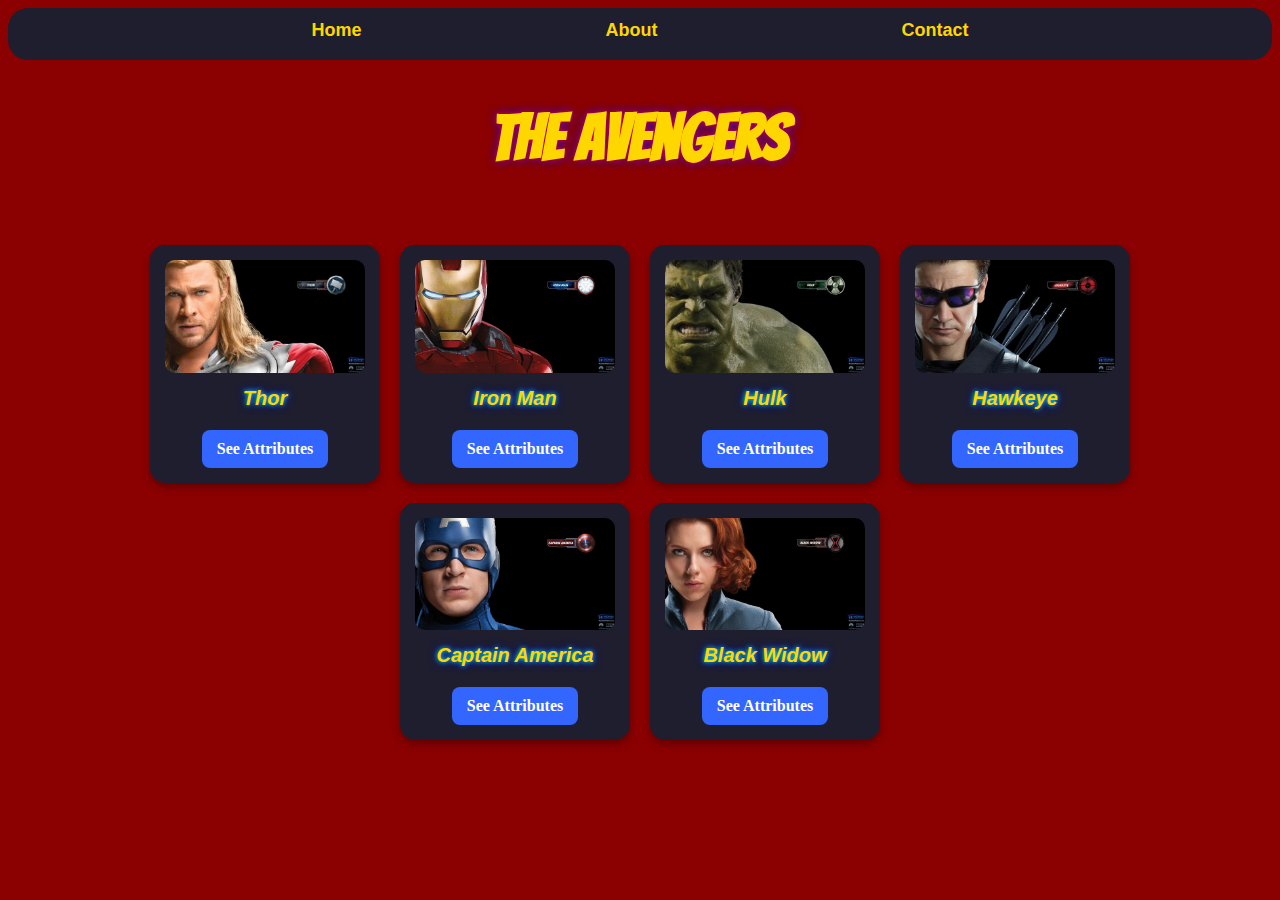
<file: index.html>
<!DOCTYPE html>
<html lang="en">
    <head>
        <link rel="stylesheet" href="style.css">
        <link href="https://fonts.googleapis.com/css2?family=Bangers&display=swap" rel="stylesheet">
        
    </head>
    <body>
        
        <div id="menu">
            <a href="index.html">Home</a>
            <a href="about.html">About</a>
            <a href="contact.html">Contact</a>
        </div>
        <h1> The Avengers</h1> 
    
    <div class="gallery">
        <div class="card">
            <img src="images/avengers_01.jpg" alt="Thor">
            <h2>Thor</h2>
            <a href="avenger-1.html" class="btn">See Attributes</a>
        </div>

        <div class="card">
            <img src="images/avengers_02.jpg" alt="Iron Man">
            <h2>Iron Man</h2>
            <a href="avenger-2.html" class="btn">See Attributes</a>
        </div>

        <div class="card">
            <img src="images/avengers_03.jpg" alt="Hulk">
            <h2>Hulk</h2>
            <a href="avenger-3.html" class="btn">See Attributes</a>
        </div>

        <div class="card">
            <img src="images/avengers_04.jpg" alt="Hawkeye">
            <h2>Hawkeye</h2>
            <a href="avenger-4.html" class="btn">See Attributes</a>
        </div>

        <div class="card">
            <img src="images/avengers_05.jpg" alt="Captain America">
            <h2>Captain America</h2>
            <a href="avenger-5.html" class="btn">See Attributes</a>
        </div>

        <div class="card">
            <img src="images/avengers_06.jpg" alt="Black Widow">
            <h2>Black Widow</h2>
            <a href="avenger-6.html" class="btn">See Attributes</a>
        </div>
    </div>
         
       
    </div> 
    </body>
</html>
</file>
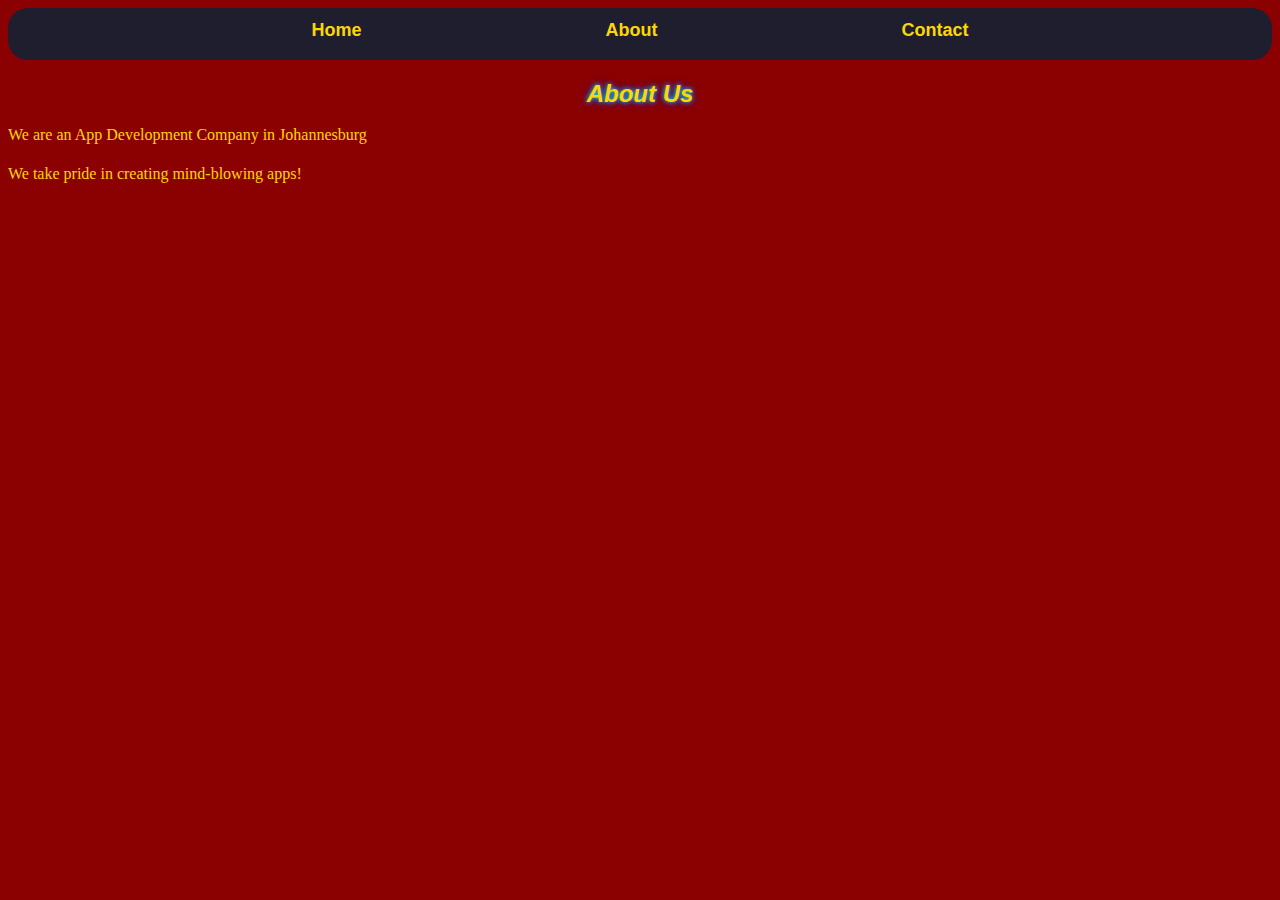
<file: about.html>
<!DOCTYPE html>
<html>
    <head>
        <link rel="stylesheet" href="style.css">
    </head>
    <body>
    <div id="menu">
            <a href="index.html">Home</a>
            <a href="about.html">About</a>
            <a href="contact.html">Contact</a>
    </div>
        
        <h2> About Us </h2>
        <p> We are an App Development Company in Johannesburg</p>
        <p>We take pride in creating mind-blowing apps!</p>
    </body>
</html>
</file>
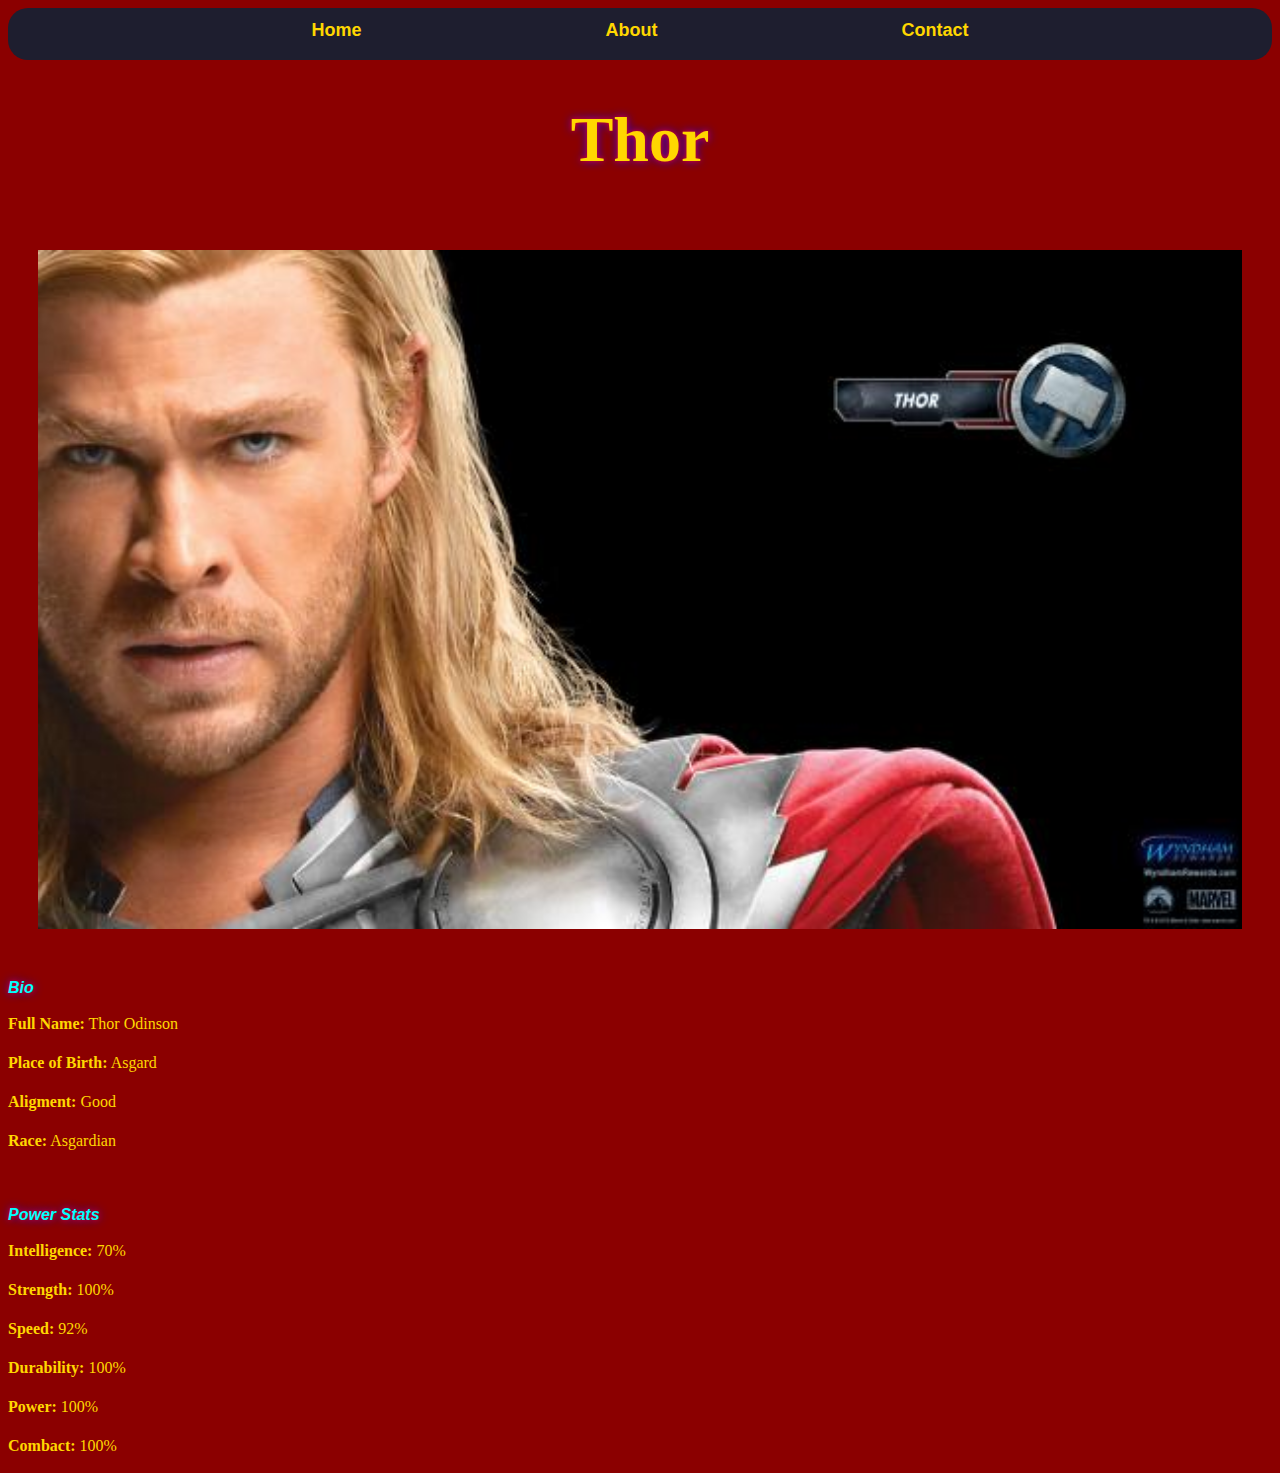
<file: avenger-1.html>
<!DOCTYPE html>
<html>
    <head>
        <link rel="stylesheet" href="style.css">
    </head>
    <body>
        <div id="menu">
            <a href="index.html">Home</a>
            <a href="about.html">About</a>
            <a href="contact.html">Contact</a>
        </div>
        <h1> Thor </h1>
       <div class="gallery">
        <img src="images/avengers_01.jpg"/>
       </div>
       <h4>Bio</h4>
       <p><strong>Full Name:</strong> Thor Odinson</p>
       <p><b>Place of Birth:</b> Asgard</p>
       <p><b>Aligment:</b> Good</p>
       <p><b>Race:</b> Asgardian</p>
       <br/>
       <h4>Power Stats</h4>
        <p><b>Intelligence:</b> 70%</p>
        <p><b>Strength:</b> 100%</p>
        <p><b>Speed:</b> 92%</p>
        <p><b>Durability:</b> 100%</p>
        <p><b>Power:</b> 100%</p>
        <p><b>Combact:</b> 100%</p>
    </body>
</html>
</file>
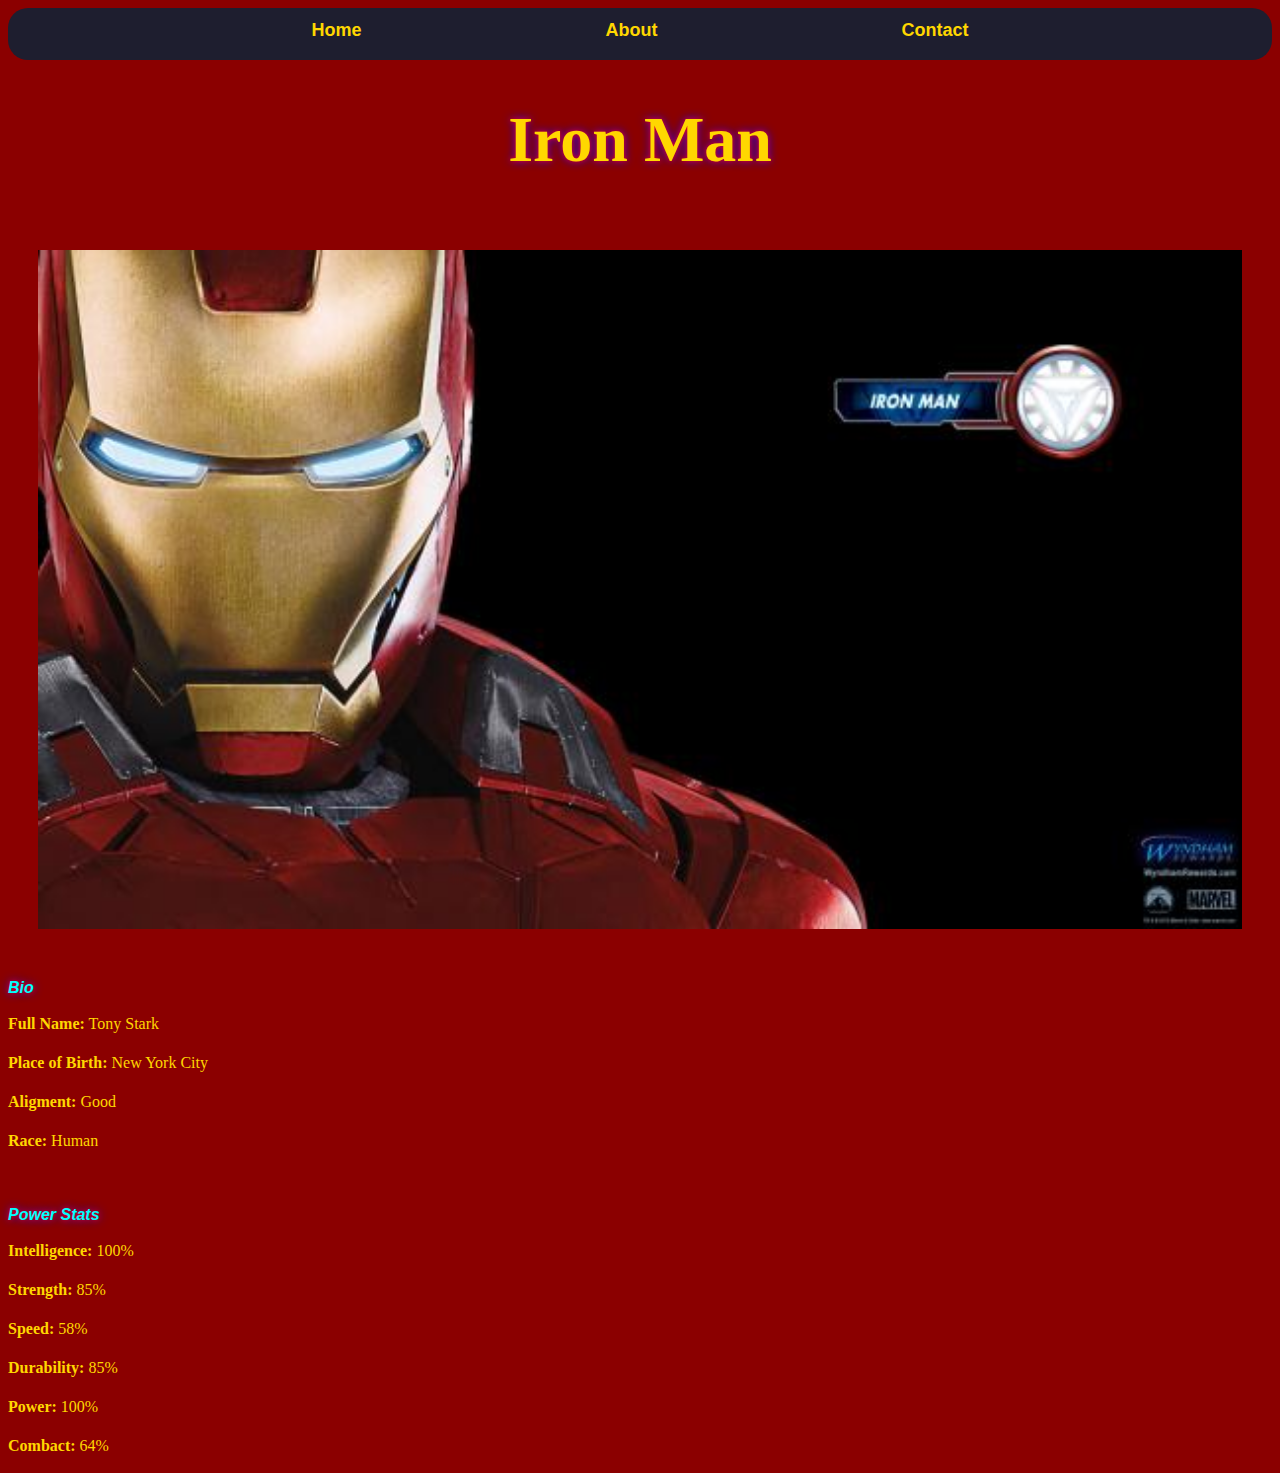
<file: avenger-2.html>
<!DOCTYPE html>
<html>
    <head>
        <link rel="stylesheet" href="style.css">
    </head>
    <body>
        <div id="menu">
            <a href="index.html">Home</a>
            <a href="about.html">About</a>
            <a href="contact.html">Contact</a>
        </div>
        <h1> Iron Man </h1>
       <div class="gallery">
        <img src="images/avengers_02.jpg"/>
       </div>
       <h4>Bio</h4>
       <p><b>Full Name:</b> Tony Stark</p>
       <p><b>Place of Birth:</b> New York City</p>
       <p><b>Aligment:</b> Good</p>
       <p><b>Race:</b> Human </p>
       <br/>
       <h4>Power Stats</h4>
        <p><b>Intelligence:</b> 100%</p>
        <p><b>Strength:</b> 85%</p>
        <p><b>Speed:</b> 58%</p>
        <p><b>Durability:</b> 85%</p>
        <p><b>Power:</b> 100%</p>
        <p><b>Combact:</b> 64%</p>
    </body>
</html>
</file>
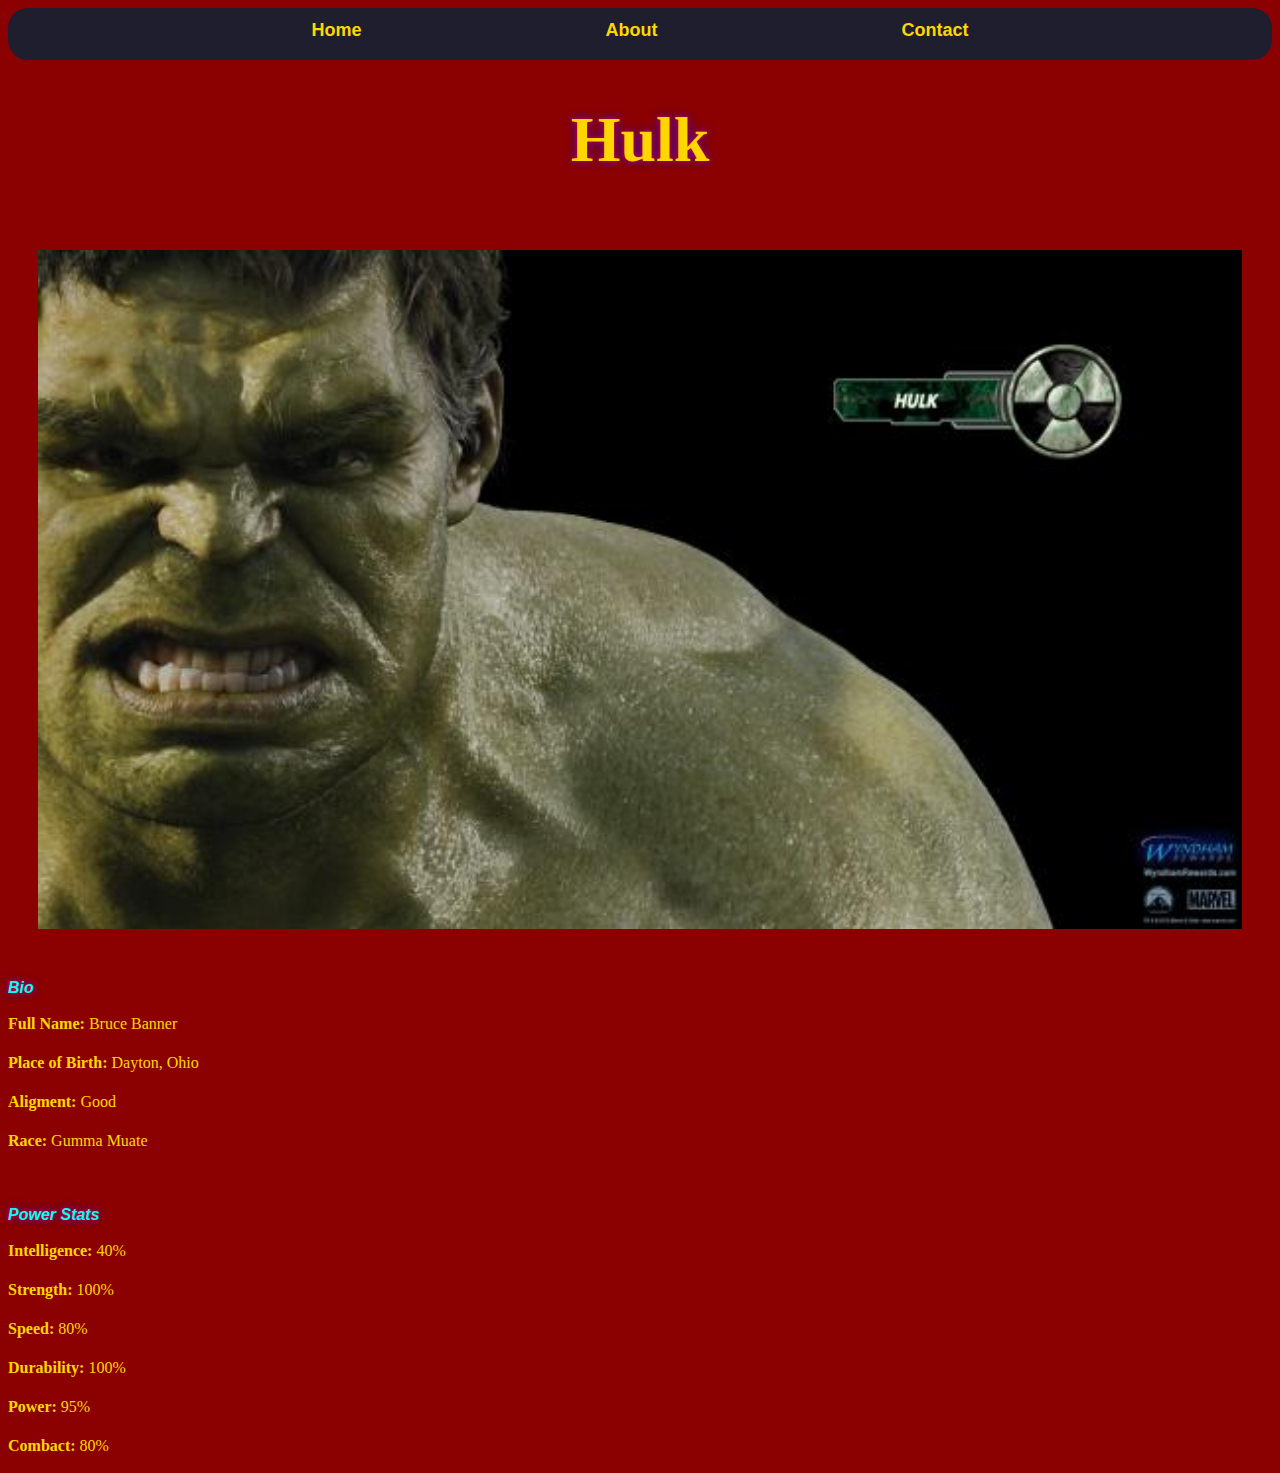
<file: avenger-3.html>
<!DOCTYPE html>
<html>
    <head>
        <link rel="stylesheet" href="style.css">
    </head>
    <body>
        <div id="menu">
            <a href="index.html">Home</a>
            <a href="about.html">About</a>
            <a href="contact.html">Contact</a>
        </div>
        <h1> Hulk </h1>
       <div class="gallery">
        <img src="images/avengers_03.jpg"/>
       </div>
       <h4>Bio</h4>
       <p><b>Full Name:</b> Bruce Banner</p>
       <p><b>Place of Birth:</b> Dayton, Ohio</p>
       <p><b>Aligment:</b> Good</p>
       <p><b>Race:</b> Gumma Muate </p>
       <br/>
       <h4>Power Stats</h4>
        <p><b>Intelligence:</b> 40%</p>
        <p><b>Strength:</b> 100%</p>
        <p><b>Speed:</b> 80%</p>
        <p><b>Durability:</b> 100%</p>
        <p><b>Power:</b> 95%</p>
        <p><b>Combact:</b> 80%</p>
</file>
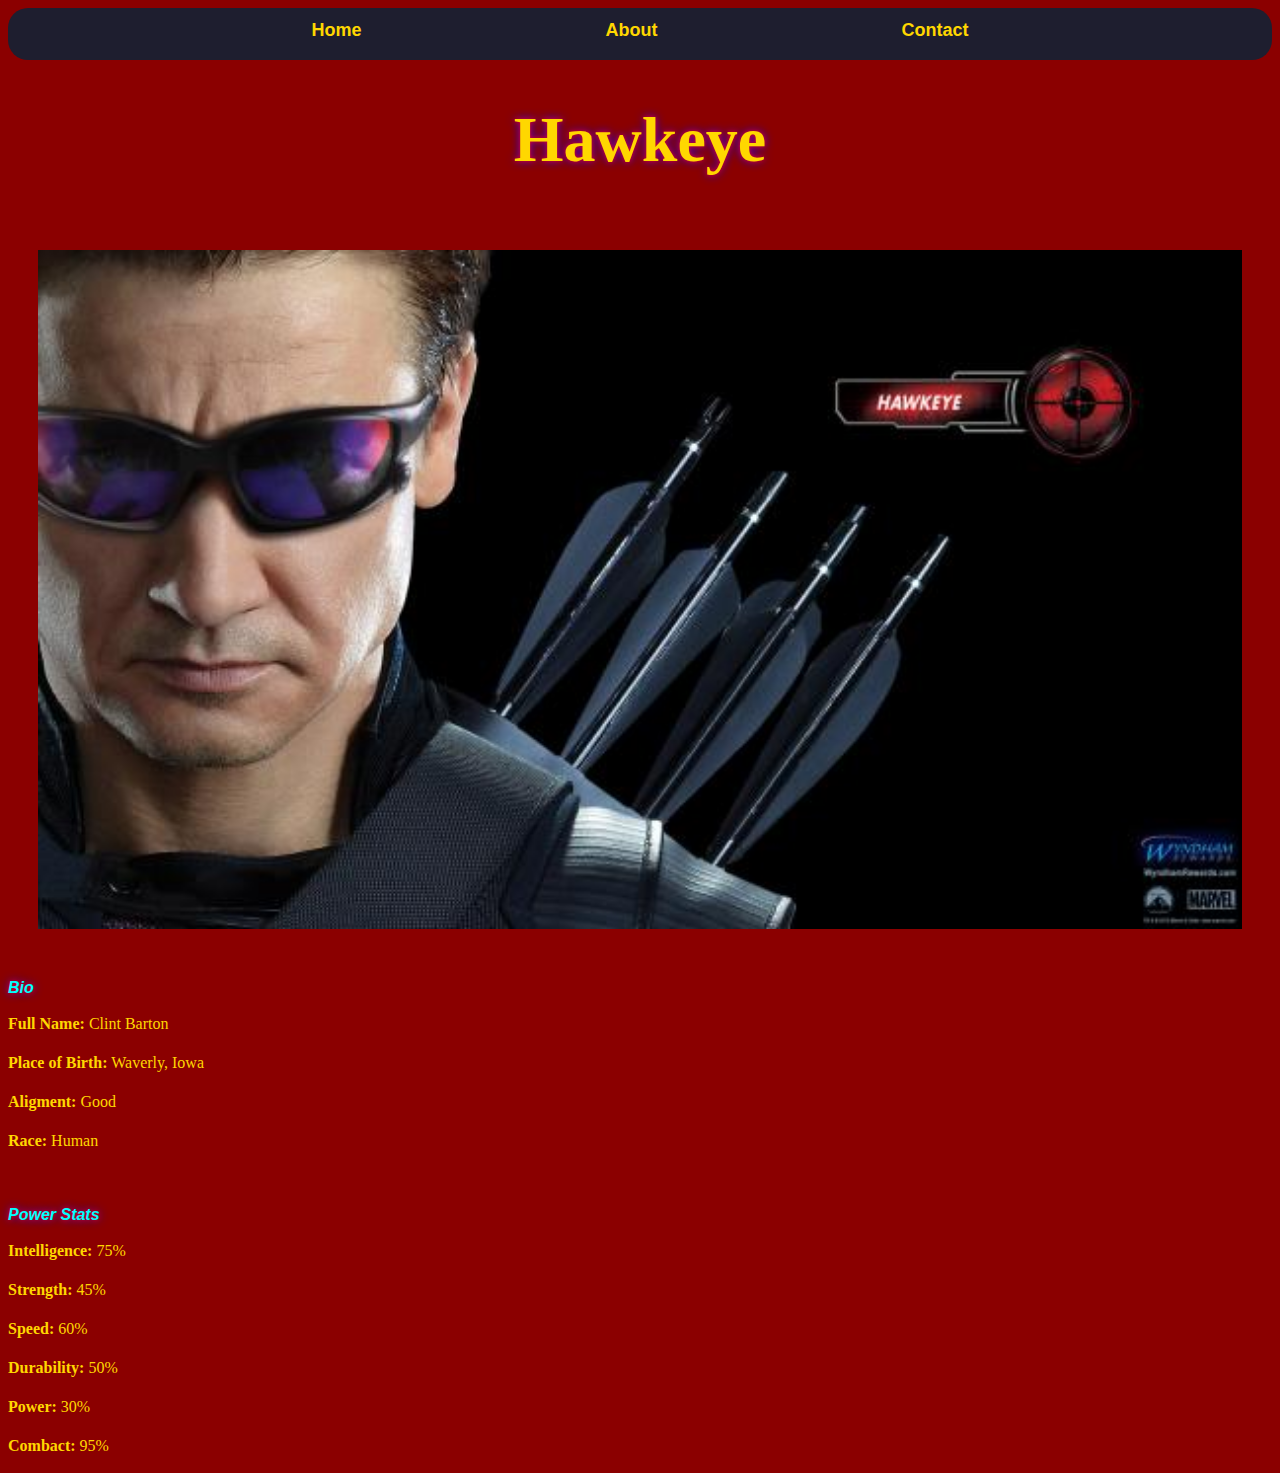
<file: avenger-4.html>
<!DOCTYPE html>
<html>
    <head>
        <link rel="stylesheet" href="style.css">
    </head>
    <body>
        <div id="menu">
            <a href="index.html">Home</a>
            <a href="about.html">About</a>
            <a href="contact.html">Contact</a>
        </div>
        <h1> Hawkeye </h1>
       <div class="gallery">
        <img src="images/avengers_04.jpg"/>
       </div>
       <h4>Bio</h4>
       <p><b>Full Name:</b> Clint Barton</p>
       <p><b>Place of Birth:</b> Waverly, Iowa</p>
       <p><b>Aligment:</b> Good</p>
       <p><b>Race:</b> Human </p>
       <br/>
       <h4>Power Stats</h4>
        <p><b>Intelligence:</b> 75%</p>
        <p><b>Strength:</b> 45%</p>
        <p><b>Speed:</b> 60%</p>
        <p><b>Durability:</b> 50%</p>
        <p><b>Power:</b> 30%</p>
        <p><b>Combact:</b> 95%</p>
</file>
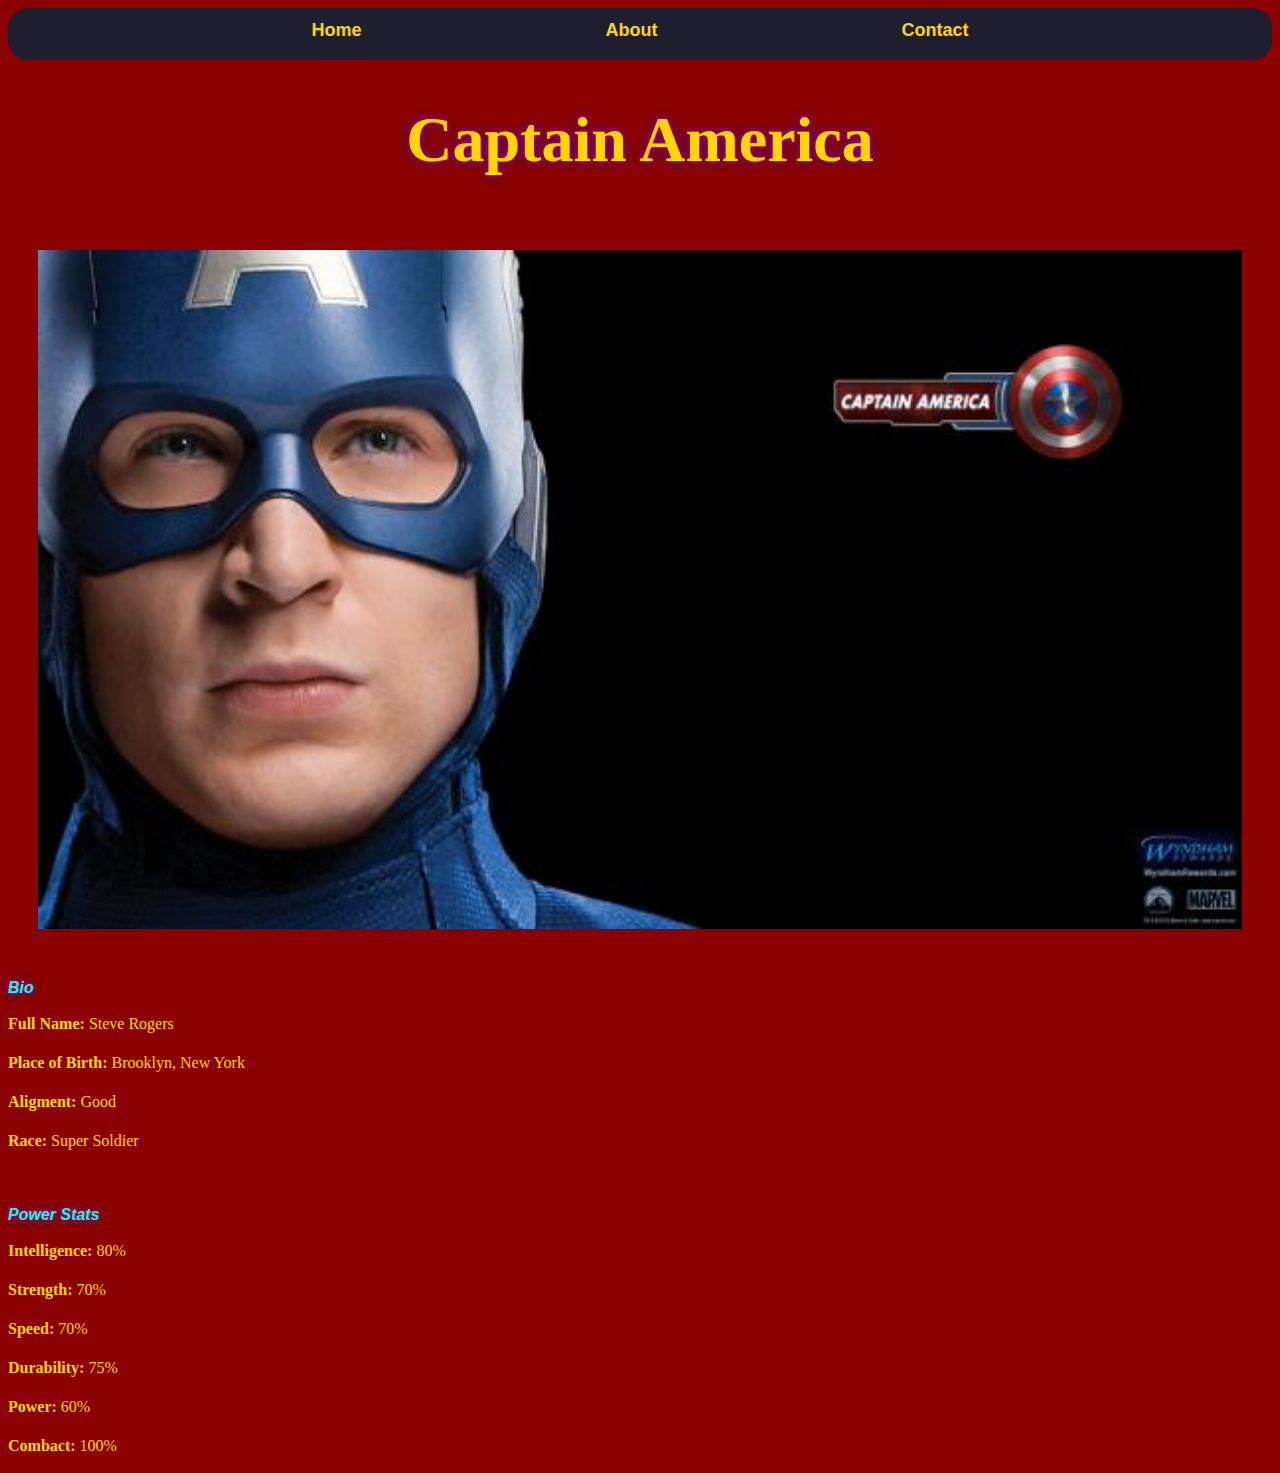
<file: avenger-5.html>
<!DOCTYPE html>
<html>
    <head>
        <link rel="stylesheet" href="style.css">
    </head>
    <body>
        <div id="menu">
            <a href="index.html">Home</a>
            <a href="about.html">About</a>
            <a href="contact.html">Contact</a>
        </div>
        <h1> Captain America </h1>
       <div class="gallery">
        <img src="images/avengers_05.jpg"/>
       </div>
       <h4>Bio</h4>
       <p><b>Full Name:</b> Steve Rogers</p>
       <p><b>Place of Birth:</b> Brooklyn, New York</p>
       <p><b>Aligment:</b> Good</p>
       <p><b>Race:</b> Super Soldier </p>
       <br/>
       <h4>Power Stats</h4>
        <p><b>Intelligence:</b> 80%</p>
        <p><b>Strength:</b> 70%</p>
        <p><b>Speed:</b> 70%</p>
        <p><b>Durability:</b> 75%</p>
        <p><b>Power:</b> 60%</p>
        <p><b>Combact:</b> 100%</p>
</file>
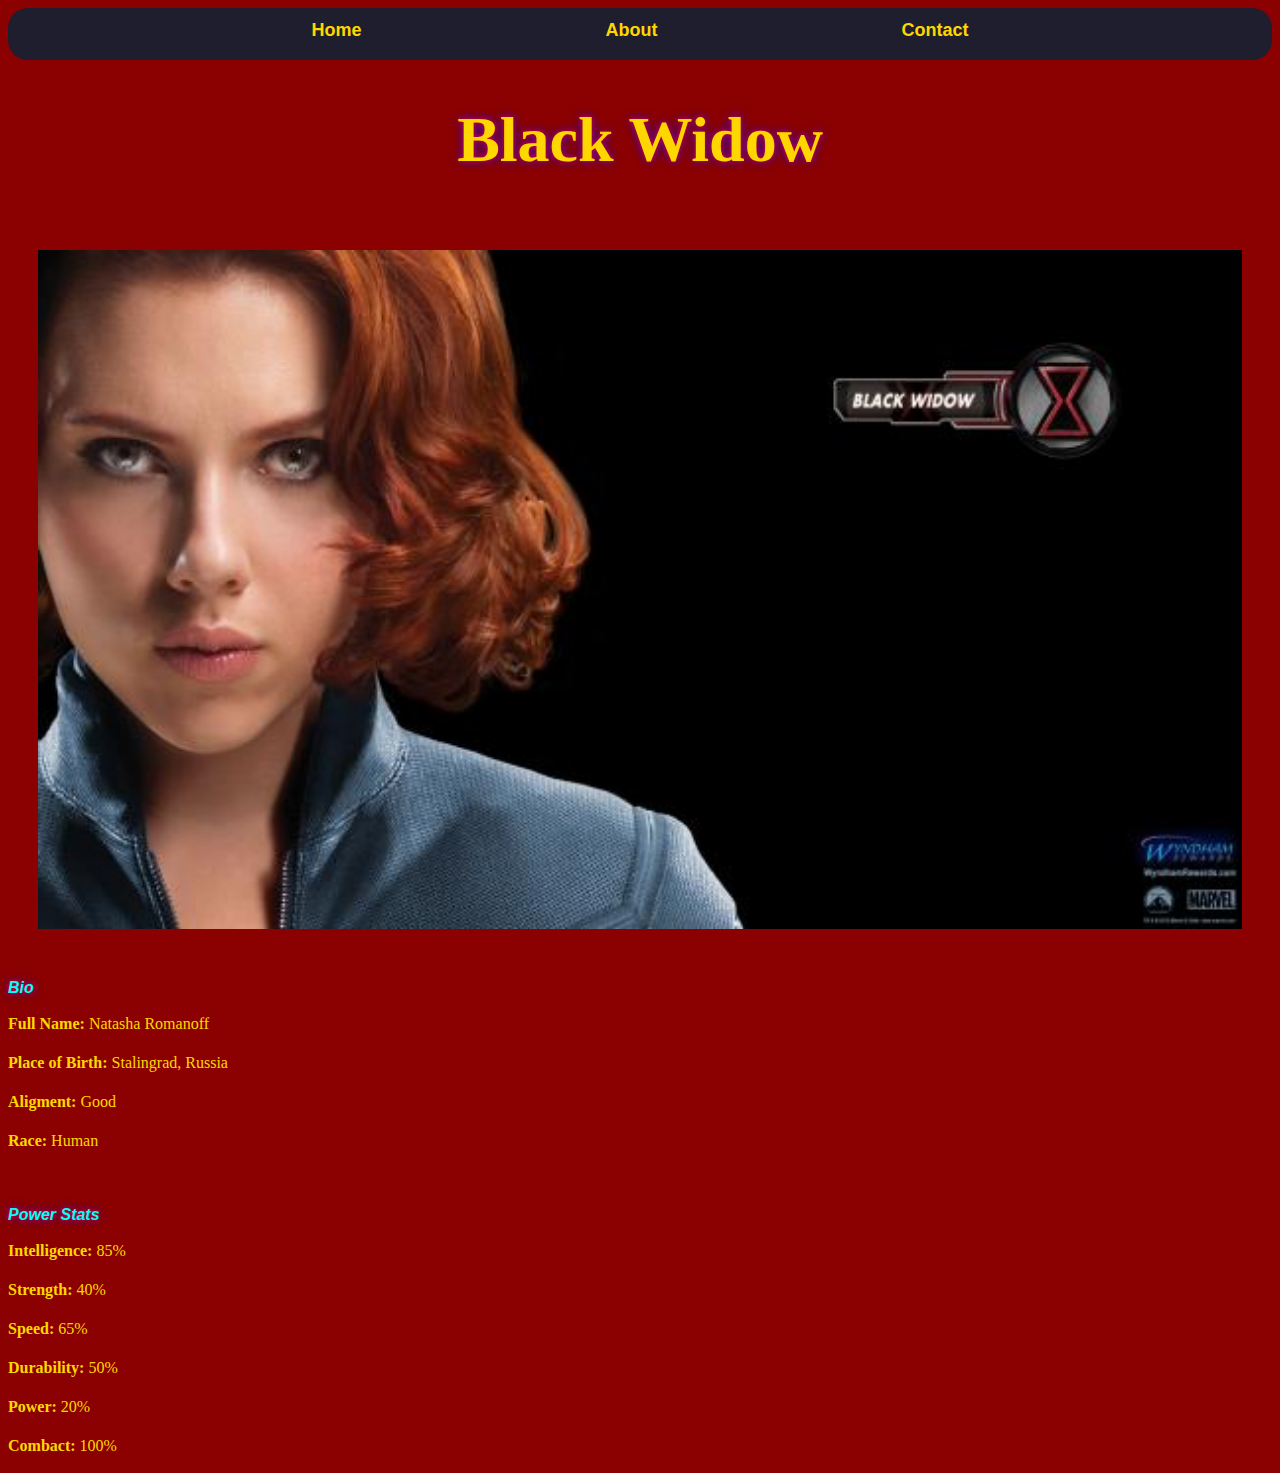
<file: avenger-6.html>
<!DOCTYPE html>
<html>
    <head>
        <link rel="stylesheet" href="style.css">
    </head>
    <body>
        <div id="menu">
            <a href="index.html">Home</a>
            <a href="about.html">About</a>
            <a href="contact.html">Contact</a>
        </div>
        <h1> Black Widow </h1>
       <div class="gallery">
        <img src="images/avengers_06.jpg"/>
       </div>
       <h4>Bio</h4>
       <p><b>Full Name:</b> Natasha Romanoff</p>
       <p><b>Place of Birth:</b> Stalingrad, Russia</p>
       <p><b>Aligment:</b> Good</p>
       <p><b>Race:</b> Human </p>
       <br/>
       <h4>Power Stats</h4>
        <p><b>Intelligence:</b> 85%</p>
        <p><b>Strength:</b> 40%</p>
        <p><b>Speed:</b> 65%</p>
        <p><b>Durability:</b> 50%</p>
        <p><b>Power:</b> 20%</p>
        <p><b>Combact:</b> 100%</p>
</file>
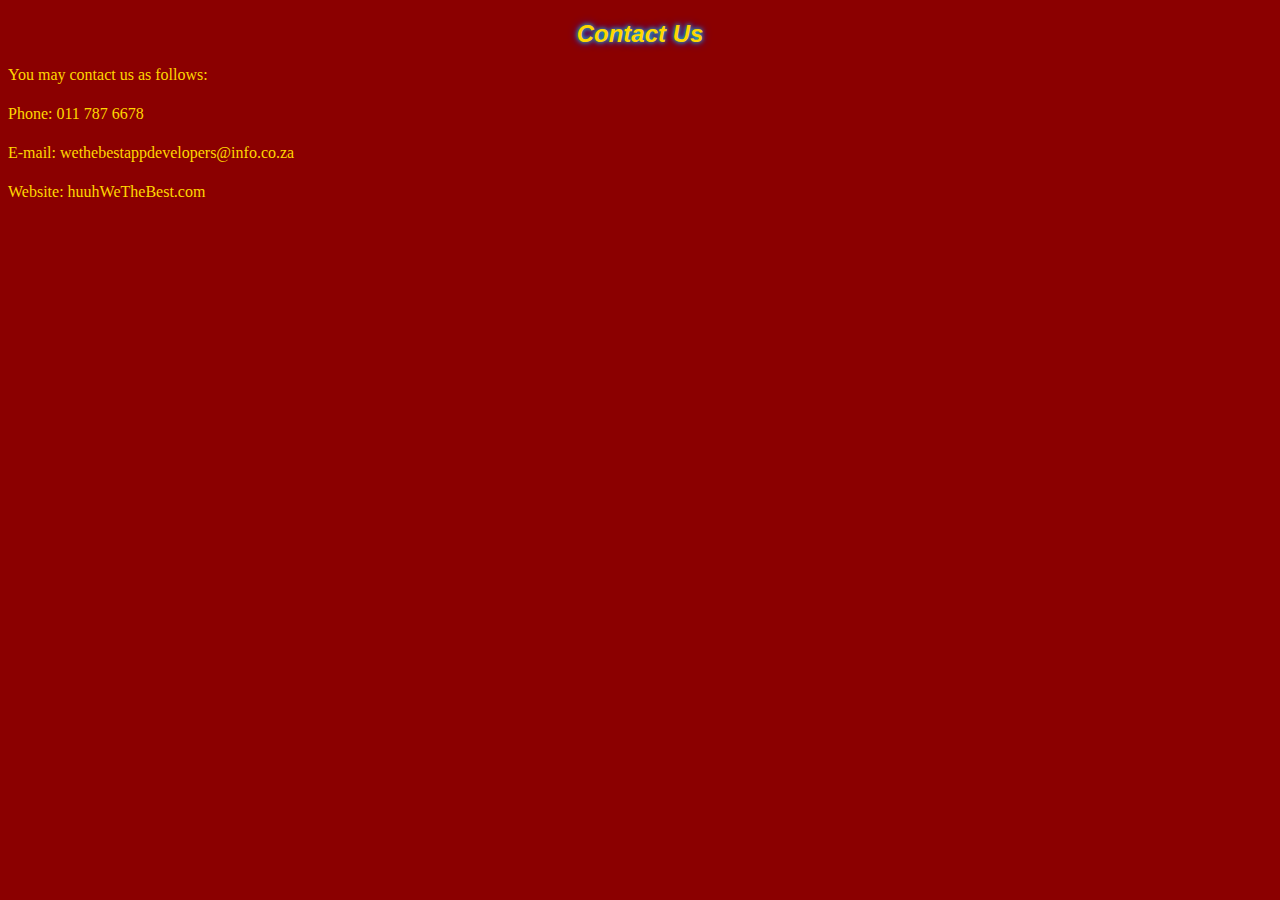
<file: contact.html>
<!DOCTYPE html>
<html>
    <head>
        <link rel="stylesheet" href="style.css">
    </head>
    <body>
        <h2> Contact Us </h2>
        <p> You may contact us as follows:</p>
        <p> Phone: 011 787 6678</p>
        <p> E-mail: wethebestappdevelopers@info.co.za</p>
        <p> Website: huuhWeTheBest.com</p>
    </body>
</html>
</file>
<file: style.css>
.gallery img{
    width: 100% ;
}

h4 {
    font-family: 'Lucida Sans', 'Lucida Sans Regular', 'Lucida Grande', 'Lucida Sans Unicode', Geneva, Verdana, sans-serif;
    font-style: italic;
    color: aqua;
    text-shadow: 0 0 5px red, 0 0 10px blue;
}

h2 {
    text-align: center;
    font-family: 'Trebuchet MS', 'Lucida Sans Unicode', 'Lucida Grande', 'Lucida Sans', Arial, sans-serif;
    font-style: italic;
    color: gold;
    text-shadow: 0 0 5px cyan, 0 0 10px blue;
    
}


#menu {
    width: 100%;
    height: 40px;
    background-color: #1e1e2f;

    padding-top: 12px;
    text-align: center;
    border-radius: 20px; /* ← This makes the edges curvy */
}

p{
    font-family: 'Times New Roman', Times, serif;
    color: gold;
}


#menu a{
    font-family: 'Lucida Sans', 'Lucida Sans Regular', 'Lucida Grande', 'Lucida Sans Unicode', Geneva, Verdana, sans-serif;
    color: gold;
    font-size: 18px;
    text-decoration: none;
    font-weight: 800;

    margin: 0 100px; /* 👈 adds more space between each link */
    padding-left: 20px;
    padding-right: 20px;
    display: inline-block;
    
}

#menu a:hover{
background-color: orange;
color: darkred;
border-radius: 10px;
box-shadow: 0 0 10px gold;

}

h2, h4 {
    margin-top: 20px;
    margin-bottom: 10px;
}

p {
    margin: 15px 0;
    line-height: 1.5;
}

body {
    background-color: #8B0000;
}


h1 {
  font-family: 'Bangers', cursive;
  font-size: 64px;
  color: gold;
  text-shadow: 0 0 5px red, 0 0 10px blue;
  text-align: center;
  transition: text-shadow 0.3s ease-in-out; /* Smooth effect */
}

/* Glow on hover */
h1:hover {
    text-shadow: 0 0 10px red, 0 0 20px orange, 0 0 30px #1e1e2f;
    cursor: default; /* Keeps it from looking like a link */
}

.gallery {
    display: flex;
    flex-wrap: wrap;
    justify-content: center;
    gap: 20px;
    padding: 30px;
}

/* 🔷 INDIVIDUAL CARD */
.card {
    background-color: #1e1e2f;
    border-radius: 15px;
    width: 200px;
    text-align: center;
    padding: 15px;
    box-shadow: 0 4px 8px rgba(0,0,0,0.3);
}

.card img {
    width: 100%;
    border-radius: 10px;
}

.card h2 {
    font-size: 20px;
    margin: 10px 0;
}

/* 🔷 BUTTON */
.btn {
    display: inline-block;
    padding: 10px 15px;
    background-color: #3366ff;
    color: white;
    text-decoration: none;
    font-weight: bold;
    border-radius: 8px;
    margin-top: 10px;
}

.btn:hover {
    background-color: #0033cc;
    color: yellow;
}

#about-heading {
    text-align: left;
    font-family: 'Trebuchet MS', 'Lucida Sans Unicode', 'Lucida Grande', 'Lucida Sans', Arial, sans-serif;
    color: #1e1e2f;
    text-shadow: none;

}

#contact-heading {
    font-family: 'Trebuchet MS', 'Lucida Sans Unicode', 'Lucida Grande', 'Lucida Sans', Arial, sans-serif;
    text-align: left;
    color: #1e1e2f;
    text-shadow: none;
}
</file>
